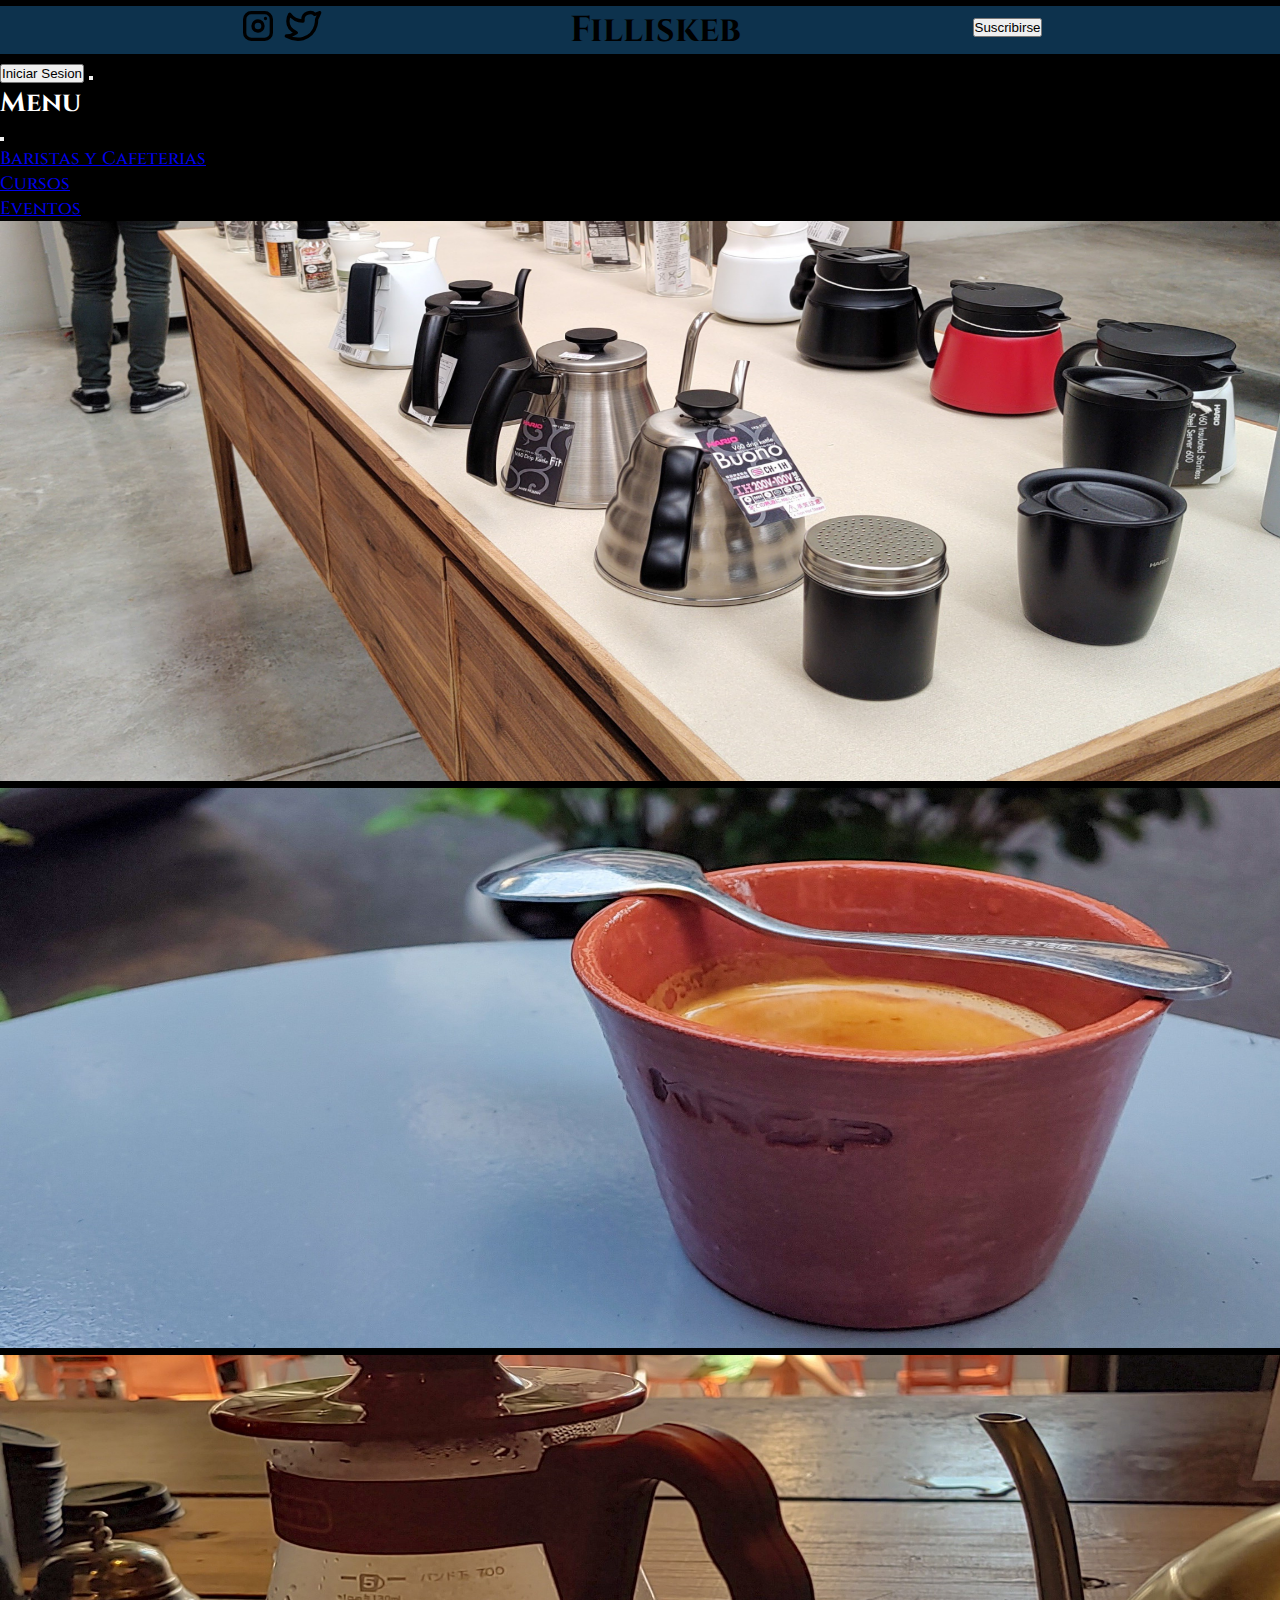
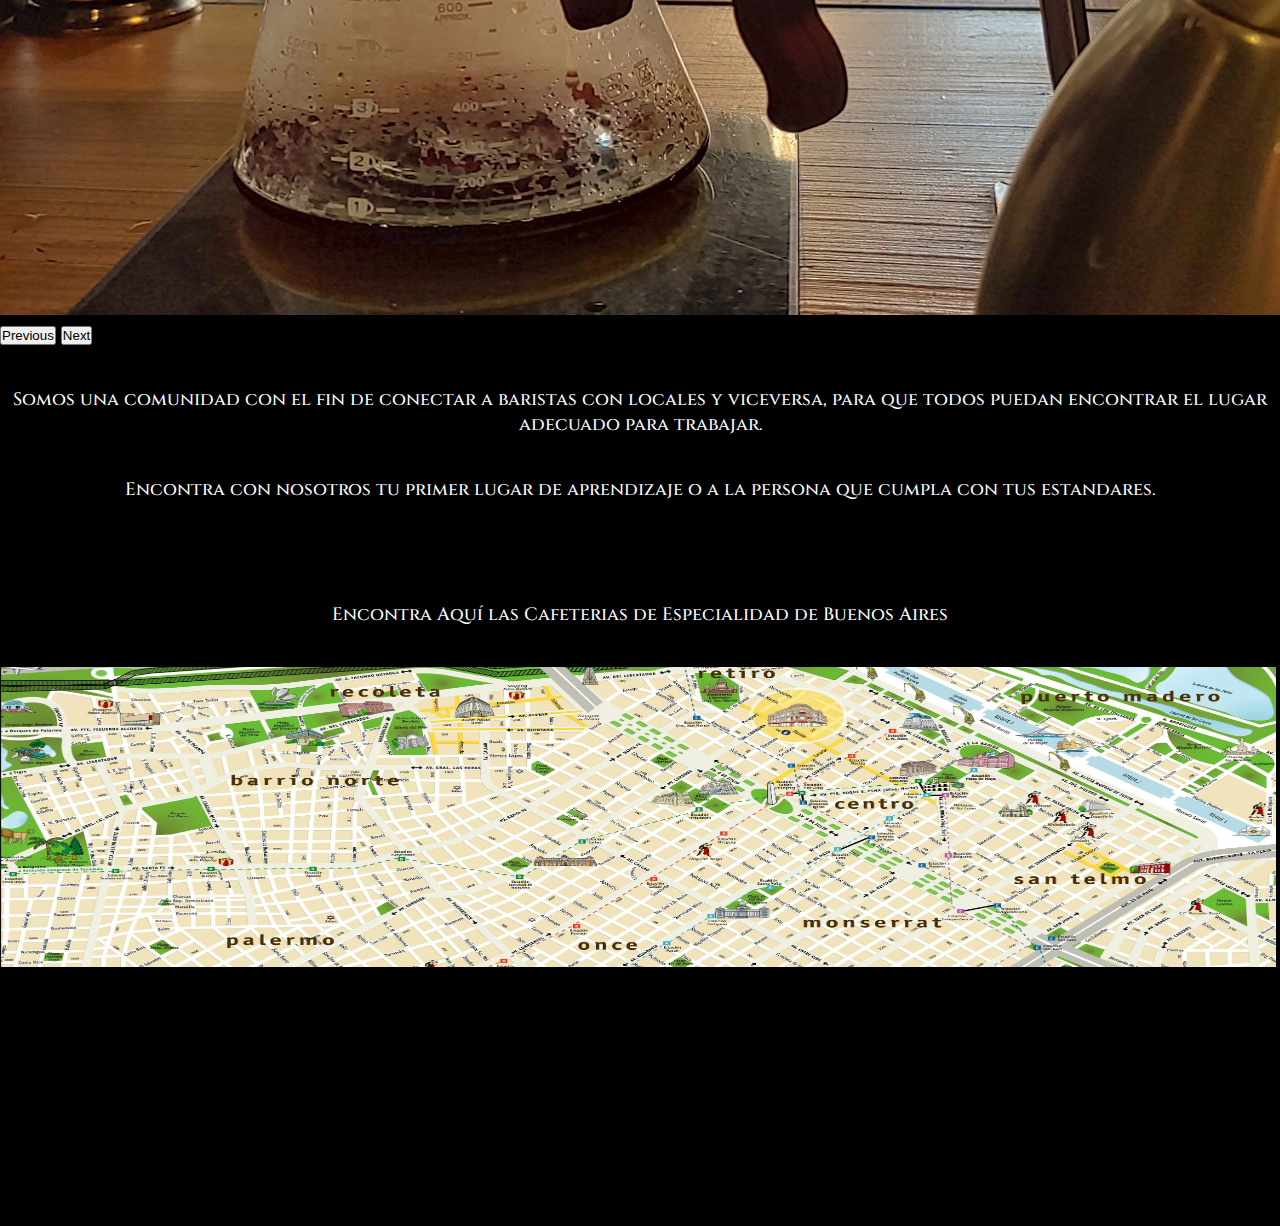
<file: index.html>
<!DOCTYPE html>
<html lang="en">
<head>
    <meta charset="UTF-8">
    <meta http-equiv="X-UA-Compatible" content="IE=edge">
    <meta name="viewport" content="width=device-width, initial-scale=1.0">
    <!-- Link Bootstrap -->
    <link href="https://cdn.jsdelivr.net/npm/bootstrap@5.3.0-alpha3/dist/css/bootstrap.min.css" rel="stylesheet" integrity="sha384-KK94CHFLLe+nY2dmCWGMq91rCGa5gtU4mk92HdvYe+M/SXH301p5ILy+dN9+nJOZ" crossorigin="anonymous">
    <!-- Link css -->
    <link rel="stylesheet" href="css/styles.css">
    <!-- Link Font -->
    <link rel="preconnect" href="https://fonts.googleapis.com">
<link rel="preconnect" href="https://fonts.gstatic.com" crossorigin>
<link href="https://fonts.googleapis.com/css2?family=Cinzel:wght@400;500&display=swap" rel="stylesheet">

<!-- META -->
<meta name="description" content="¿Estas buscando un Trabajo que se adapte a tus necesidades? Encontra con nostros también una comunidad de Baristas">
<meta name="keywords" content="BARISTAS, TRABAJO, CAFE, COFFEE, BUSCO, BUSQUEDA, LOCAL, CAFETERIA, CAFETERIA DE ESPECIALIDAD, ESPECIALIDAD">

<title>Filliskeb</title>
</head>

<body class="body">

<div class="container-fluid">
<header class="sticky-bottom" class="header">
    <div class="header" >
        <!-- Esto va a la Izquierda -->
        <div class="redes">
            <a href="https://www.instagram.com/" target="_blank">
            <img src="img/instagram.svg" alt="Logo instagram">
        </a>
        <a href="https://twitter.com/?lang=es" target="_blank">
            <img src="img/twitter.svg" alt="Logo Twitter">
        </a>
        </div>
        <div> <!--Esto va centrado-->
            <h1 class="logo">
                <a href="index.html">Filliskeb</a> </h1>
        </div>
        <div> <!--Esto va a la derecha-->
        <h2 class="suscrib">      
            <a href="pages/suscrib.html"><button type="button" class="btn btn-outline-light">Suscribirse</button></a>
        </div>
    </div>
</header>

<div class="navI">
    <nav class="navbar navbar-dark bg-black">
        <div class="container-fluid">
            <a href="pages/Inicioses.html"><button type="button" class="btn btn-outline-light">Iniciar Sesion</button></a>
        <button class="navbar-toggler" type="button" data-bs-toggle="offcanvas" data-bs-target="#offcanvasDarkNavbar" aria-controls="offcanvasDarkNavbar" aria-label="Toggle navigation">
        <span class="navbar-toggler-icon"></span>
        </button>
    <div class="offcanvas offcanvas-end text-bg-dark" tabindex="-1" id="offcanvasDarkNavbar" aria-labelledby="offcanvasDarkNavbarLabel">
        <div class="offcanvas-header">
            <h2 class="offcanvas-title" id="offcanvasDarkNavbarLabel">Menu</h2>
            <button type="button" class="btn-close btn-close-white" data-bs-dismiss="offcanvas" aria-label="Close"></button>
        </div>
            <!-- NAV /SASS -->
        <div class="navI offcanvas-body">
            <ul class="navbar-nav justify-content-end flex-grow-1 pe-3">
            <li class="nav-item"> <a class="nav-link" href="pages/bolsadt.html">Baristas y Cafeterias</a> </li>
            <li class="nav-item"> <a class="nav-link" href="pages/cursos.html">Cursos</a> </li>
            <li class="nav-item"> <a class="nav-link" href="pages/eventos.html">Eventos</a> </li>
            </ul>
        </div>
    </div>
    </div>
    </nav>
</div>

<!-- Descripcion Y Carrousel -->
<section class="carro col-xl-12">

    <div id="carouselExampleFade" class="carousel slide carousel-fade" data-bs-ride="carousel">
        <div class="carousel-inner">
            <div class="carousel-item active">
                <img src="img/barista1 (1).jpg" class="imgcarro" class="d-block w-100" alt="imgcoffee1">
            </div>
            <div class="carousel-item">
                <img src="img/barista3.jpg" class="imgcarro" class="d-block w-100" alt="imgcoffee2">
            </div>
            <div class="carousel-item">
                <img src="img/barista4.jpg" class="imgcarro" class="d-block w-100" alt="imgcoffee2">
            </div>
    </div>
    <button class="carousel-control-prev" type="button" data-bs-target="#carouselExampleFade" data-bs-slide="prev">
        <span aria-hidden="true"></span>
        <span class="visually-hidden">Previous</span>
    </button>
    <button class="carousel-control-next" type="button" data-bs-target="#carouselExampleFade" data-bs-slide="next">
        <span aria-hidden="true"></span>
        <span class="visually-hidden">Next</span>
    </button>
    </div>
    
        <div class="descrip">
            <p>Somos una comunidad con el fin de conectar a baristas con locales y viceversa, para que todos puedan encontrar el lugar adecuado para trabajar.</p>
            <p>Encontra con nosotros tu primer lugar de aprendizaje o a la persona que cumpla con tus estandares.</p>
        </div>
</section>

<!-- MAPA -->
<section class="row">

    <div >
        <p class="mapII">Encontra Aquí las Cafeterias de Especialidad de Buenos Aires</p>
        <a href="https://goo.gl/maps/H3Vbb7HtL5kJUJMr8?coh=178573&entry=tt " target="_blank">
            <img src="img/mapa1.jpg" alt="banner cafeto" class="banner">
        </a>
    </div>

</section>

<!-- Footer -->
<footer class="footer">
    <div>
        <h3>Seguinos</h3>
        <a href="https://www.instagram.com/" target="_blank">
        <img src="img/instagram.svg" alt="Logo instagram">
        </a>
        <a href="https://twitter.com/?lang=es" target="_blank">
        <img src="img/twitter.svg" alt="Logo Twitter">
        </a>
    </div>
    <div class="datos">
        <p>Contacto</p>
        <p>Nosotros</p>
        <p>arguellodario@gmail.com</p>
        <p>Company registration no. 007</p>
        <p>Politica de privacidad</p>
        <p>Anuncia con nosotros</p>
    </div>
</footer>
</div>

<!-- Script Bootstrap -->
<script src="https://cdn.jsdelivr.net/npm/bootstrap@5.3.0-alpha3/dist/js/bootstrap.bundle.min.js" integrity="sha384-ENjdO4Dr2bkBIFxQpeoTz1HIcje39Wm4jDKdf19U8gI4ddQ3GYNS7NTKfAdVQSZe" crossorigin="anonymous"></script>
</body>
</html>
</file>
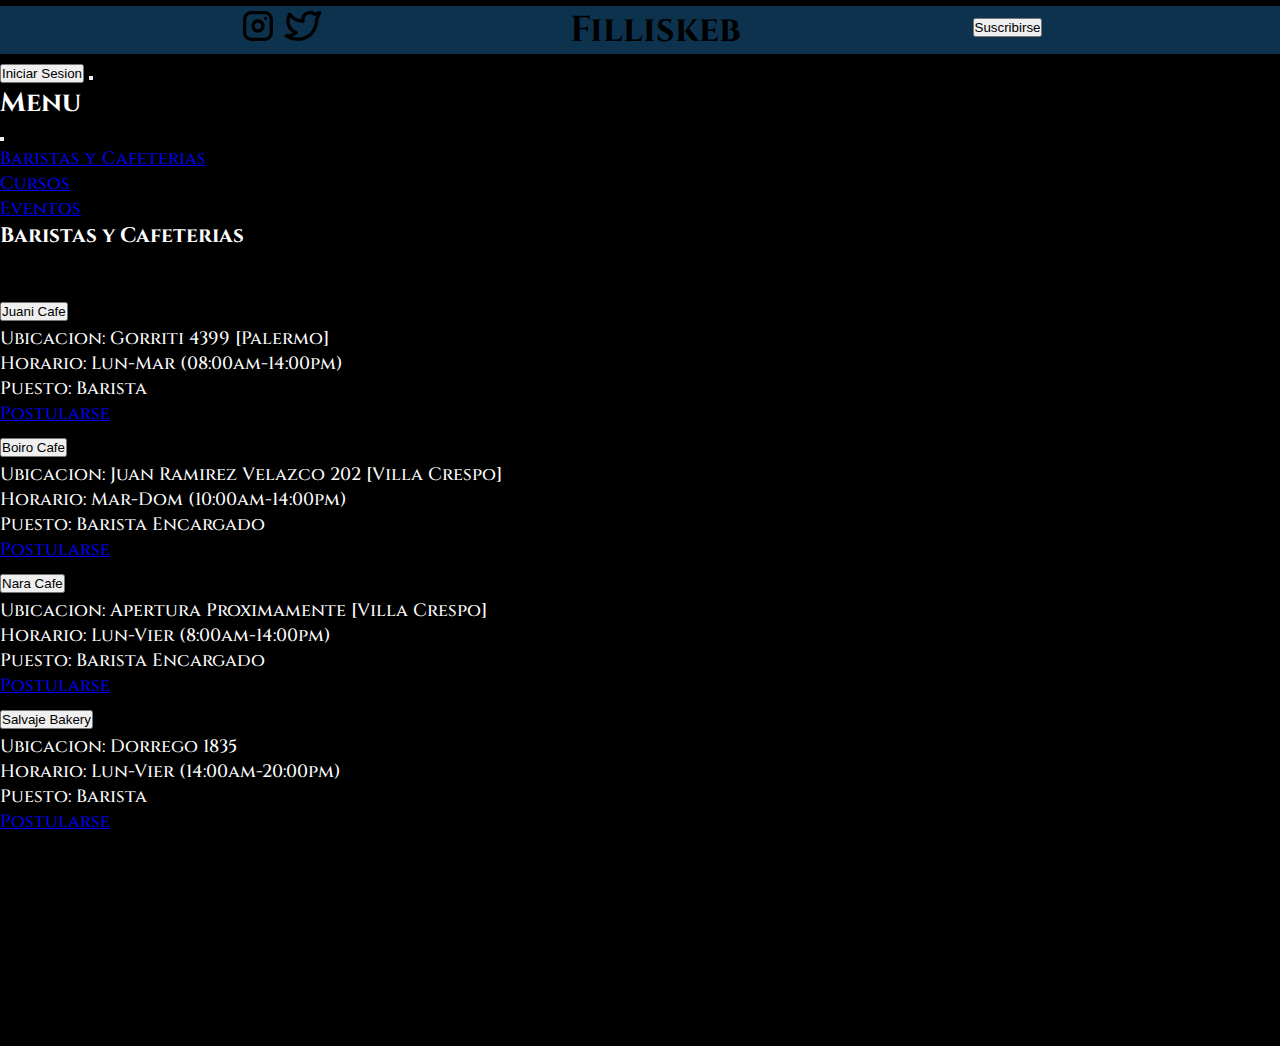
<file: pages/bolsadt.html>
<!DOCTYPE html>
<html lang="en">
<head>
    <meta charset="UTF-8">
    <meta http-equiv="X-UA-Compatible" content="IE=edge">
    <meta name="viewport" content="width=device-width, initial-scale=1.0">
    <!-- Link Bootstrap -->
    <link href="https://cdn.jsdelivr.net/npm/bootstrap@5.3.0-alpha3/dist/css/bootstrap.min.css" rel="stylesheet" integrity="sha384-KK94CHFLLe+nY2dmCWGMq91rCGa5gtU4mk92HdvYe+M/SXH301p5ILy+dN9+nJOZ" crossorigin="anonymous">
    <!-- Link css -->
    <link rel="stylesheet" href="../css/styles.css">
    <!-- Link Font -->
    <link rel="preconnect" href="https://fonts.googleapis.com">
<link rel="preconnect" href="https://fonts.gstatic.com" crossorigin>
<link href="https://fonts.googleapis.com/css2?family=Cinzel:wght@400;500&display=swap" rel="stylesheet">
    <!-- META -->
<meta name="description" content="¿Estas buscando un Trabajo que se adapte a tus necesidades? Encontra con nostros también una comunidad de Baristas">
<meta name="keywords" content="BARISTAS, TRABAJO, CAFE, COFFEE, BUSCO, BUSQUEDA, LOCAL, CAFETERIA, CAFETERIA DE ESPECIALIDAD, ESPECIALIDAD">

<title>FILLISKEB | Baristas y Cafeterias</title>
</head>
<body id="body" >

  <div class="container-fluid">
    <header class="sticky-bottom" class="header">
      <div class="header" >
          <!-- Esto va a la Izquierda -->
          <div class="redes">
              <a href="https://www.instagram.com/" target="_blank">
              <img src="../img/instagram.svg" alt="Logo instagram">
          </a>
          <a href="https://twitter.com/?lang=es" target="_blank">
              <img src="../img/twitter.svg" alt="Logo Twitter">
          </a>
          </div>
          <div> <!--Esto va centrado-->
              <h1 class="logo">
                  <a href="../index.html">Filliskeb</a> </h1>
          </div>
          <div> <!--Esto va a la derecha-->
          <h2 class="suscrib">      
              <a href="suscrib.html"><button type="button" class="btn btn-outline-light">Suscribirse</button></a>
          </div>
      </div>
  </header>

<div class="navI">
  <nav class="navbar navbar-dark bg-black">
    <div class="container-fluid">
      <a href="Inicioses.html"><button type="button" class="btn btn-outline-light">Iniciar Sesion</button></a>
        <button class="navbar-toggler" type="button" data-bs-toggle="offcanvas" data-bs-target="#offcanvasDarkNavbar" aria-controls="offcanvasDarkNavbar" aria-label="Toggle navigation">
          <span class="navbar-toggler-icon"></span>
        </button>
      <div class="offcanvas offcanvas-end text-bg-dark" tabindex="-1" id="offcanvasDarkNavbar" aria-labelledby="offcanvasDarkNavbarLabel">
        <div class="offcanvas-header">
            <h2 class="offcanvas-title" id="offcanvasDarkNavbarLabel">Menu</h2>
              <button type="button" class="btn-close btn-close-white" data-bs-dismiss="offcanvas" aria-label="Close"></button>
        </div>
            <!-- NAV /SASS -->
          <div class="navI offcanvas-body">
            <ul class="navbar-nav justify-content-end flex-grow-1 pe-3">
              <li class="nav-item"> <a class="nav-link" href="bolsadt.html">Baristas y Cafeterias</a> </li>
              <li class="nav-item"> <a class="nav-link" href="cursos.html">Cursos</a> </li>
              <li class="nav-item"> <a class="nav-link" href="eventos.html">Eventos</a> </li>
            </ul>
        </div>
      </div>
    </div>
  </nav>
</div>

  <section>
      <h3 class="titleII">Baristas y Cafeterias</h3>
  </section>

<section class="bdtrabj row mb-5">

  <div class="accordion accordion-flush" id="accordionFlushExample">
      <!-- Cambiar background -->
    <div class="accordion-item">
      <h2 class="accordion-header" id="flush-headingOne">
        <button class="accordion-button collapsed" type="button" data-bs-toggle="collapse" data-bs-target="#flush-collapseOne" aria-expanded="false" aria-controls="flush-collapseOne">
          Juani Cafe
        </button>
      </h2>
      <div id="flush-collapseOne" class="accordion-collapse collapse" aria-labelledby="flush-headingOne" data-bs-parent="#accordionFlushExample">
        <div class="accordion-body">
          <ul>
            <li>Ubicacion: Gorriti 4399 [Palermo]</li>
            <li>Horario: Lun-Mar (08:00am-14:00pm)</li>
            <li>Puesto: Barista</li>
          </ul>
          <a class="btn btn" role="button" aria-disabled="true" m=0 a href="suscrib.html">Postularse</a>
        </div>
      </div>
    </div>

      <!-- Cambiar background -->
    <div class="accordion-item">
      <h2 class="accordion-header" id="flush-headingTwo">
        <button class="accordion-button collapsed" type="button" data-bs-toggle="collapse" data-bs-target="#flush-collapseTwo" aria-expanded="false" aria-controls="flush-collapseTwo">
          Boiro Cafe
        </button>
      </h2>
      <div id="flush-collapseTwo" class="accordion-collapse collapse" aria-labelledby="flush-headingTwo" data-bs-parent="#accordionFlushExample">
        <div class="accordion-body">
          <ul>
            <li>Ubicacion: Juan Ramirez Velazco 202 [Villa Crespo]</li>
            <li>Horario: Mar-Dom (10:00am-14:00pm)</li>
            <li>Puesto: Barista Encargado</li>
          </ul>
          <a class="btn btn" role="button" aria-disabled="true" m=0 a href="suscrib.html">Postularse</a>
        </div>
      </div>
    </div>

      <!-- Cambiar background -->
    <div class="accordion-item">
      <h2 class="accordion-header" id="flush-headingThree">
        <button class="accordion-button collapsed" type="button" data-bs-toggle="collapse" data-bs-target="#flush-collapseThree" aria-expanded="false" aria-controls="flush-collapseThree">
          Nara Cafe
        </button>
      </h2>
      <div id="flush-collapseThree" class="accordion-collapse collapse" aria-labelledby="flush-headingThree" data-bs-parent="#accordionFlushExample">
        <div class="accordion-body">
          <ul>
            <li>Ubicacion: Apertura Proximamente [Villa Crespo]</li>
          <li>Horario: Lun-Vier (8:00am-14:00pm)</li>
          <li>Puesto: Barista Encargado</li>
          </ul>
          <a class="btn btn" role="button" aria-disabled="true" m=0 a href="suscrib.html">Postularse</a>
        </div>
      </div>
    </div>

    <div class="accordion-item">
      <h2 class="accordion-header" id="flush-headingFour">
        <button class="accordion-button collapsed" type="button" data-bs-toggle="collapse" data-bs-target="#flush-collapseFour" aria-expanded="false" aria-controls="flush-collapseFour">
          Salvaje Bakery
        </button>
      </h2>
      <div id="flush-collapseFour" class="accordion-collapse collapse" aria-labelledby="flush-headingFour" data-bs-parent="#accordionFlushExample">
        <div class="accordion-body">
          <ul>
            <li>Ubicacion: Dorrego 1835</li>
          <li>Horario: Lun-Vier (14:00am-20:00pm)</li>
          <li>Puesto: Barista</li>
          </ul>
          <a class="btn btn" role="button" aria-disabled="true" m=0 a href="suscrib.html">Postularse</a>
        </div>
      </div>
    </div>

  </div>
</section>

<footer class="footer">
  <div>
      <h3>Seguinos</h3>
      <a href="https://www.instagram.com/" target="_blank">
      <img src="../img/instagram.svg" alt="Logo instagram">
      </a>
      <a href="https://twitter.com/?lang=es" target="_blank">
      <img src="../img/twitter.svg" alt="Logo Twitter">
      </a>
  </div>
  <div class="datos">
      <p>Contacto</p>
      <p>Nosotros</p>
      <p>arguellodario@gmail.com</p>
      <p>Company registration no. 007</p>
      <p>Politica de privacidad</p>
      <p>Anuncia con nosotros</p>
  </div>
</footer>
  </div>
<script src="https://cdn.jsdelivr.net/npm/bootstrap@5.3.0-alpha3/dist/js/bootstrap.bundle.min.js" integrity="sha384-ENjdO4Dr2bkBIFxQpeoTz1HIcje39Wm4jDKdf19U8gI4ddQ3GYNS7NTKfAdVQSZe" crossorigin="anonymous"></script>
</body>
</html>
</file>
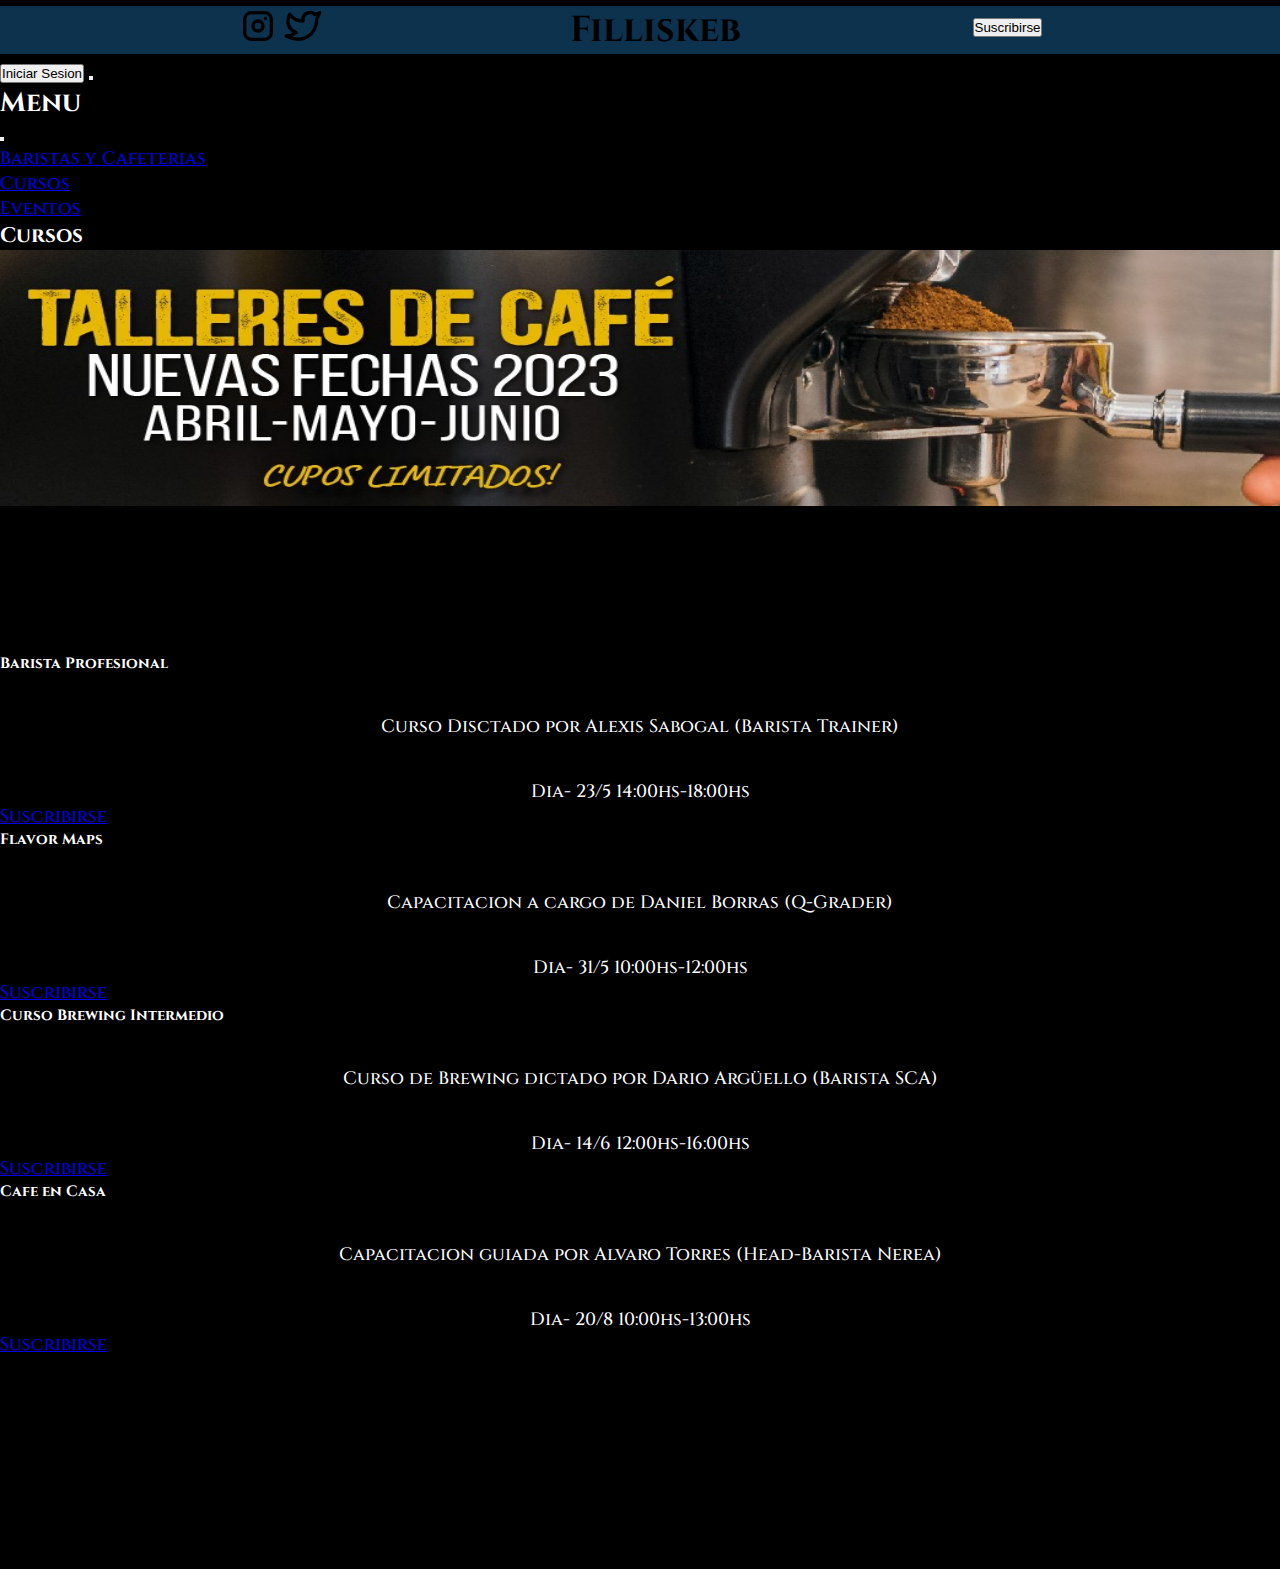
<file: pages/cursos.html>
<!DOCTYPE html>
<html lang="en">
<head>
    <meta charset="UTF-8">
    <meta http-equiv="X-UA-Compatible" content="IE=edge">
    <meta name="viewport" content="width=device-width, initial-scale=1.0">
    <!-- Link Bootstrap -->
    <link href="https://cdn.jsdelivr.net/npm/bootstrap@5.3.0-alpha3/dist/css/bootstrap.min.css" rel="stylesheet" integrity="sha384-KK94CHFLLe+nY2dmCWGMq91rCGa5gtU4mk92HdvYe+M/SXH301p5ILy+dN9+nJOZ" crossorigin="anonymous">
    <!-- Link css -->
    <link rel="stylesheet" href="../css/styles.css">
    <!-- Link Font -->
    <link rel="preconnect" href="https://fonts.googleapis.com">
<link rel="preconnect" href="https://fonts.gstatic.com" crossorigin>
<link href="https://fonts.googleapis.com/css2?family=Cinzel:wght@400;500&display=swap" rel="stylesheet">
    <!-- META -->
<meta name="description" content="¿Estas buscando un Trabajo que se adapte a tus necesidades? Encontra con nostros también una comunidad de Baristas">
<meta name="keywords" content="BARISTAS, TRABAJO, CAFE, COFFEE, BUSCO, BUSQUEDA, LOCAL, CAFETERIA, CAFETERIA DE ESPECIALIDAD, ESPECIALIDAD">

    <title>FILLISKEB | Cursos de Baristas</title>
</head>
<body id="body">
    <div class="container-fluid">
        <header class="sticky-bottom" class="header">
            <div class="header" >
                <div class="redes">
                    <a href="https://www.instagram.com/" target="_blank">
                    <img src="../img/instagram.svg" alt="Logo instagram">
                </a>
                <a href="https://twitter.com/?lang=es" target="_blank">
                    <img src="../img/twitter.svg" alt="Logo Twitter">
                </a>
            </div>
            <div> <!--Esto va centrado-->
                    <h1 class="logo">
                        <a href="../index.html">Filliskeb</a> </h1>
            </div>
            <div> <!--Esto va a la derecha-->
                <h2 class="suscrib">      
                    <a href="suscrib.html"><button type="button" class="btn btn-outline-light">Suscribirse</button></a>
                </h2>
            </div>
            </div>
        </header>
    
        <div class="navI">
        <nav class="navbar navbar-dark bg-black">
            <div class="container-fluid">
                <a href="Inicioses.html"><button type="button" class="btn btn-outline-light">Iniciar Sesion</button></a>
                <button class="navbar-toggler" type="button" data-bs-toggle="offcanvas" data-bs-target="#offcanvasDarkNavbar" aria-controls="offcanvasDarkNavbar" aria-label="Toggle navigation">
                <span class="navbar-toggler-icon"></span>
                </button>
            <div class="offcanvas offcanvas-end text-bg-dark" tabindex="-1" id="offcanvasDarkNavbar" aria-labelledby="offcanvasDarkNavbarLabel">
                <div class="offcanvas-header">
                    <h2 class="offcanvas-title" id="offcanvasDarkNavbarLabel">Menu</h2>
                    <button type="button" class="btn-close btn-close-white" data-bs-dismiss="offcanvas" aria-label="Close"></button>
                </div>
                    <!-- NAV /SASS -->
                <div class="navI offcanvas-body">
                    <ul class="navbar-nav justify-content-end flex-grow-1 pe-3">
                    <li class="nav-item"> <a class="nav-link" href="bolsadt.html">Baristas y Cafeterias</a> </li>
                    <li class="nav-item"> <a class="nav-link" href="cursos.html">Cursos</a> </li>
                    <li class="nav-item"> <a class="nav-link" href="eventos.html">Eventos</a> </li>
                    </ul>
                </div>
            </div>
            </div>
        </nav>
        </div>

    <section>
        <h3 class="titleII">Cursos</h3>
    </section>

    <section class="bannerdos" class="row">
        <a href="https://tiendadelbarista.com/" target="_blank">
            <img src="../img/bannerpromo.jpg" class="mw-100">
        </a>
    </section>
    <section>
        <div class="cardcurs card mb-3">
        <div class="cardbody card-body">
            <h5 class="card-title">Barista Profesional</h5>
            <p class="card-text"> Curso Disctado por Alexis Sabogal (Barista Trainer)</p>
            <p>Dia- 23/5 14:00hs-18:00hs</p>
            <a href="suscrib.html" class="btn btn-dark">Suscribirse</a>
        </div>
        </div>
        
        <div class="cardcurs card mb-3">
        <div class="cardbody card-body">
            <h5 class="card-title">Flavor Maps</h5>
            <p class="card-text">Capacitacion a cargo de Daniel Borras (Q-Grader)</p>
            <p>Dia- 31/5 10:00hs-12:00hs</p>
            <a href="suscrib.html" class="btn btn-dark">Suscribirse</a>
        </div>
        </div>
        
        <div class="cardcurs card mb-3" >
        <div class="cardbody card-body">
            <h5 class="card-title">Curso Brewing Intermedio</h5>
            <p class="card-text">Curso de Brewing dictado por Dario Argüello (Barista SCA) </p>
            <p>Dia- 14/6 12:00hs-16:00hs</p>
            <a href="suscrib.html" class="btn btn-dark">Suscribirse</a>
        </div>
        </div>
        <div class="cardcurs card mb-3">
        <div class="cardbody card-body">
            <h5 class="card-title">Cafe en Casa</h5>
            <p class="card-text">Capacitacion guiada por Alvaro Torres (Head-Barista Nerea) </p>
            <p>Dia- 20/8 10:00hs-13:00hs</p>
            <a href="suscrib.html" class="btn btn-dark">Suscribirse</a>
        </div>
    </div>
                        
    </section>

<footer class="footer">
    <div>
        <h3>Seguinos</h3>
        <a href="https://www.instagram.com/" target="_blank">
        <img src="../img/instagram.svg" alt="Logo instagram">
        </a>
        <a href="https://twitter.com/?lang=es" target="_blank">
        <img src="../img/twitter.svg" alt="Logo Twitter">
        </a>
    </div>
    <div class="datos">
        <p>Contacto</p>
        <p>Nosotros</p>
        <p>arguellodario@gmail.com</p>
        <p>Company registration no. 007</p>
        <p>Politica de privacidad</p>
        <p>Anuncia con nosotros</p>
    </div>
</footer>
</div>
    <script src="https://cdn.jsdelivr.net/npm/bootstrap@5.3.0-alpha3/dist/js/bootstrap.bundle.min.js" integrity="sha384-ENjdO4Dr2bkBIFxQpeoTz1HIcje39Wm4jDKdf19U8gI4ddQ3GYNS7NTKfAdVQSZe" crossorigin="anonymous"></script>
</body>
</html>
</file>
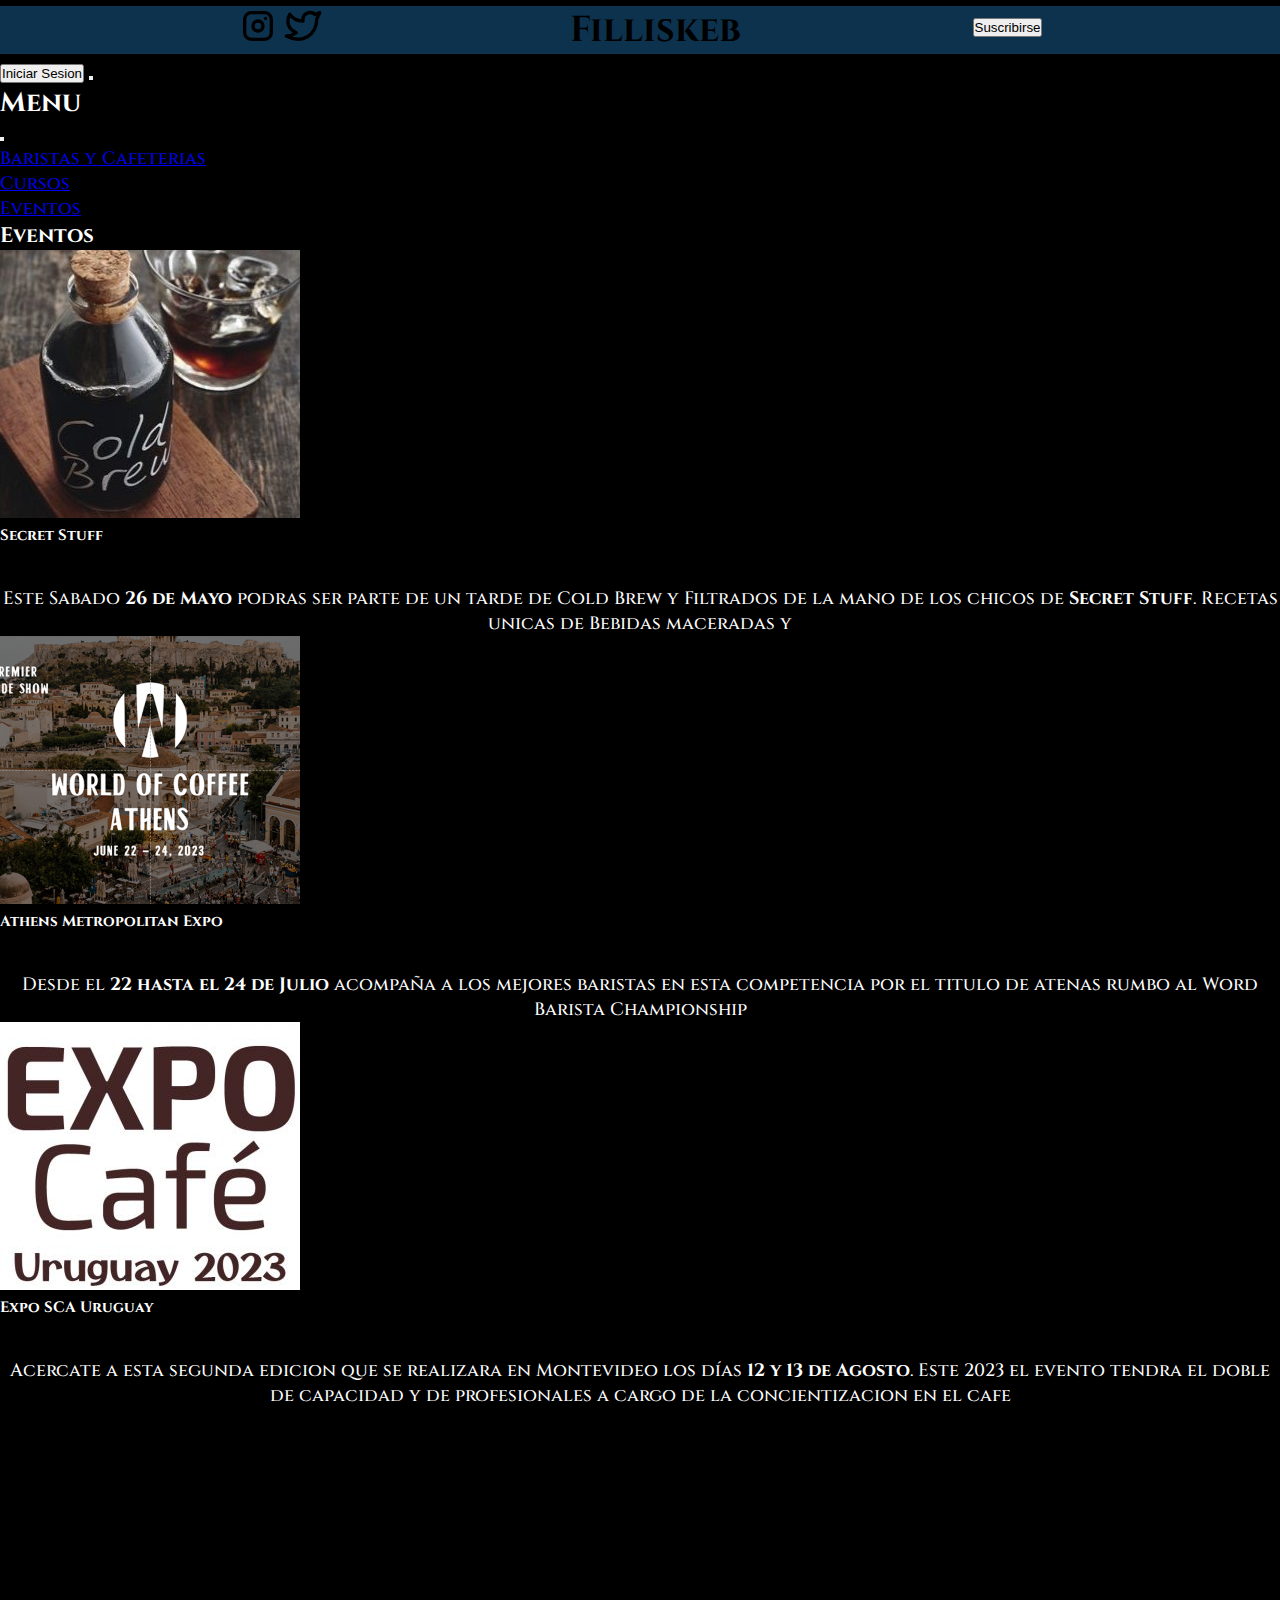
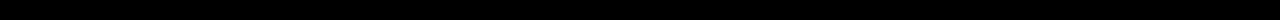
<file: pages/eventos.html>
<!DOCTYPE html>
<html lang="en">
<head>
    <meta charset="UTF-8">
    <meta http-equiv="X-UA-Compatible" content="IE=edge">
    <meta name="viewport" content="width=device-width, initial-scale=1.0">
    <!-- Link Bootstrap -->
    <link href="https://cdn.jsdelivr.net/npm/bootstrap@5.3.0-alpha3/dist/css/bootstrap.min.css" rel="stylesheet" integrity="sha384-KK94CHFLLe+nY2dmCWGMq91rCGa5gtU4mk92HdvYe+M/SXH301p5ILy+dN9+nJOZ" crossorigin="anonymous">
    <!-- Link css -->
    <link rel="stylesheet" href="../css/styles.css">
    <!-- Link Font -->
    <link rel="preconnect" href="https://fonts.googleapis.com">
<link rel="preconnect" href="https://fonts.gstatic.com" crossorigin>
<link href="https://fonts.googleapis.com/css2?family=Cinzel:wght@400;500&display=swap" rel="stylesheet">
    <!-- META -->
<meta name="description" content="¿Estas buscando un Trabajo que se adapte a tus necesidades? Encontra con nostros también una comunidad de Baristas">
<meta name="keywords" content="BARISTAS, TRABAJO, CAFE, COFFEE, BUSCO, BUSQUEDA, LOCAL, CAFETERIA, CAFETERIA DE ESPECIALIDAD, ESPECIALIDAD">

    <title>FILLISKEB | Eventos Anuales</title>
</head>
<body id="body">
<div class="container-fluid">
    <header class="sticky-bottom row-xl-12" class="header">
        <div class="header" >
            <div class="redes">
                <a href="https://www.instagram.com/" target="_blank">
                <img src="../img/instagram.svg" alt="Logo instagram">
                </a>
                <a href="https://twitter.com/?lang=es" target="_blank">
                <img src="../img/twitter.svg" alt="Logo Twitter">
                </a>
            </div>
            <div> <!--Esto va centrado-->
                <h1 class="logo"> <a href="../index.html">Filliskeb</a> </h1>
            </div>
            <div> <!--Esto va a la derecha-->
                <h2 class="suscrib"> <a href="suscrib.html"><button type="button" class="btn btn-outline-light">Suscribirse</button></a>
                </h2>
            </div>
        </div>
    </header>

<div class="navI">
    <nav class="navbar navbar-dark bg-black">
    <div class="container-fluid">
        <a href="Inicioses.html"><button type="button" class="btn btn-outline-light">Iniciar Sesion</button></a>
        <button class="navbar-toggler" type="button" data-bs-toggle="offcanvas" data-bs-target="#offcanvasDarkNavbar" aria-controls="offcanvasDarkNavbar" aria-label="Toggle navigation">
            <span class="navbar-toggler-icon"></span>
        </button>
        <div class="offcanvas offcanvas-end text-bg-dark" tabindex="-1" id="offcanvasDarkNavbar" aria-labelledby="offcanvasDarkNavbarLabel">
        <div class="offcanvas-header">
            <h2 class="offcanvas-title" id="offcanvasDarkNavbarLabel">Menu</h2>
                <button type="button" class="btn-close btn-close-white" data-bs-dismiss="offcanvas" aria-label="Close"></button>
        </div>
            <!-- NAV /SASS -->
            <div class="navI offcanvas-body">
            <ul class="navbar-nav justify-content-end flex-grow-1 pe-3">
                <li class="nav-item"> <a class="nav-link" href="bolsadt.html">Baristas y Cafeterias</a></li>
                <li class="nav-item"> <a class="nav-link" href="cursos.html">Cursos</a></li>
                <li class="nav-item"> <a class="nav-link" href="eventos.html">Eventos</a></li>
            </ul>
        </div>
        </div>
    </div>
    </nav>
</div>
        <h3 class="titleII">Eventos</h3>
    </section>

<section>
        <div class="card mb-3">
            <div class="row g-0">
                <div class="imgcard" class="col-xl-10">
                <img src="../img/evencoldb.jpg" class="img-fluid rounded-start" alt="...">
                </div>
                <div class="col-md-8">
                <div class="card-body">
                    <h5 class="card-title">Secret Stuff</h5>
                    <p class="cardt card-text">Este Sabado <strong>26 de Mayo</strong> podras ser parte de un tarde de Cold Brew y Filtrados de la mano de los chicos de <strong>Secret Stuff</strong>.
                    Recetas unicas de Bebidas maceradas y  </p>
                </div>
                </div>
            </div>
        </div>
        <div class="card mb-3">
            <div class="row g-0">
                <div class="imgcard" class="col-xl-10">
                <img src="../img/evenwbc.png" class="img-fluid rounded-start" alt="...">
                </div>
                <div class="col-md-8">
                <div class="card-body">
                    <h5 class="card-title">Athens Metropolitan Expo</h5>
                    <p class="cardt card-text">Desde el <strong>22 hasta el 24 de Julio</strong> acompaña a los mejores baristas en esta competencia por el titulo de atenas rumbo al Word Barista Championship </p>
                </div>
                </div>
            </div>
        </div>
        <div class="card mb-3">
            <div class="row g-0">
                <div class="imgcard" class="col-xl-10">
                <img src="../img/eventouru.jpg" class="img-fluid rounded-start" alt="...">
                </div>
                <div class="col-md-8">
                <div class="card-body">
                    <h5 class="card-title">Expo SCA Uruguay</h5>
                    <p class="cardt card-text">Acercate a esta segunda edicion que se realizara en Montevideo los días <strong>12 y 13 de Agosto</strong>. Este 2023 el evento tendra el doble de capacidad y de profesionales a cargo de la concientizacion en el cafe  </p>
                </div>
                </div>
            </div>
        </div> 
</section>

    <footer class="footer">
        <div>
            <h3>Seguinos</h3>
            <a href="https://www.instagram.com/" target="_blank">
            <img src="../img/instagram.svg" alt="Logo instagram">
            </a>
            <a href="https://twitter.com/?lang=es" target="_blank">
            <img src="../img/twitter.svg" alt="Logo Twitter">
            </a>
        </div>
        <div class="datos">
            <p>Contacto</p>
            <p>Nosotros</p>
            <p>arguellodario@gmail.com</p>
            <p>Company registration no. 007</p>
            <p>Politica de privacidad</p>
            <p>Anuncia con nosotros</p>
        </div>
</footer>
</div>
    <script src="https://cdn.jsdelivr.net/npm/bootstrap@5.3.0-alpha3/dist/js/bootstrap.bundle.min.js" integrity="sha384-ENjdO4Dr2bkBIFxQpeoTz1HIcje39Wm4jDKdf19U8gI4ddQ3GYNS7NTKfAdVQSZe" crossorigin="anonymous"></script>
</body>
</html>
</file>
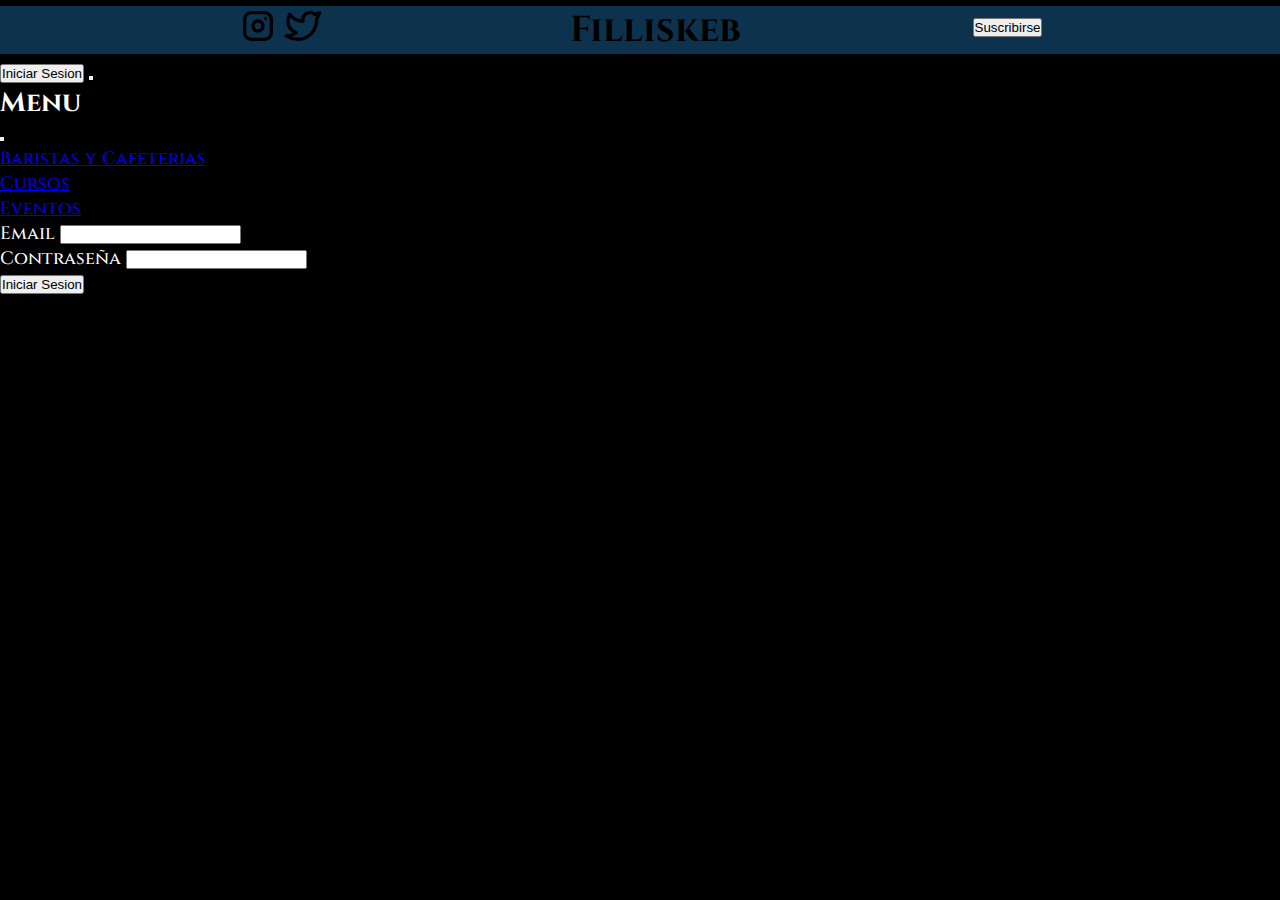
<file: pages/Inicioses.html>
<!DOCTYPE html>
<html lang="en">
<head>
    <meta charset="UTF-8">
    <meta name="viewport" content="width=device-width, initial-scale=1.0">
    <!-- Link Bootstrap -->
    <link href="https://cdn.jsdelivr.net/npm/bootstrap@5.3.0-alpha3/dist/css/bootstrap.min.css" rel="stylesheet" integrity="sha384-KK94CHFLLe+nY2dmCWGMq91rCGa5gtU4mk92HdvYe+M/SXH301p5ILy+dN9+nJOZ" crossorigin="anonymous">
    <!-- Link css -->
    <link rel="stylesheet" href="../css/styles.css">
    <!-- Link Font -->
    <link rel="preconnect" href="https://fonts.googleapis.com">
<link rel="preconnect" href="https://fonts.gstatic.com" crossorigin>
<link href="https://fonts.googleapis.com/css2?family=Cinzel:wght@400;500&display=swap" rel="stylesheet">
    <!-- META -->
<meta name="description" content="¿Estas buscando un Trabajo que se adapte a tus necesidades? Encontra con nostros también una comunidad de Baristas">
<meta name="keywords" content="BARISTAS, TRABAJO, CAFE, COFFEE, BUSCO, BUSQUEDA, LOCAL, CAFETERIA, CAFETERIA DE ESPECIALIDAD, ESPECIALIDAD">

    <title>Document</title>
</head>
<body>
    <div class="container-fluid">
        <header class="sticky-bottom row-xl-12" class="header">
            <div class="header" >
                <div class="redes">
                    <a href="https://www.instagram.com/" target="_blank">
                    <img src="../img/instagram.svg" alt="Logo instagram">
                    </a>
                    <a href="https://twitter.com/?lang=es" target="_blank">
                    <img src="../img/twitter.svg" alt="Logo Twitter">
                    </a>
                </div>
                <div> <!--Esto va centrado-->
                    <h1 class="logo"> <a href="../index.html">Filliskeb</a> </h1>
                </div>
                <div> <!--Esto va a la derecha-->
                <h2 class="suscrib">      
                    <a href="suscrib.html"><button type="button" class="btn btn-outline-light">Suscribirse</button></a>
                </div>
            </div>
        </header>

    <section class="row-xl-12">
        <div class="navI">
            <nav class="navbar navbar-dark bg-black">
            <div class="container-fluid">
                <a href="Inicioses.html"><button type="button" class="btn btn-outline-light">Iniciar Sesion</button></a>
                    <button class="navbar-toggler" type="button" data-bs-toggle="offcanvas" data-bs-target="#offcanvasDarkNavbar" aria-controls="offcanvasDarkNavbar" aria-label="Toggle navigation">
                <span class="navbar-toggler-icon"></span>
                </button>
            <div class="offcanvas offcanvas-end text-bg-dark" tabindex="-1" id="offcanvasDarkNavbar" aria-labelledby="offcanvasDarkNavbarLabel">
                <div class="offcanvas-header">
                    <h2 class="offcanvas-title" id="offcanvasDarkNavbarLabel">Menu</h2>
                    <button type="button" class="btn-close btn-close-white" data-bs-dismiss="offcanvas" aria-label="Close"></button>
                </div>
                    <!-- NAV /SASS -->
                <div class="navI offcanvas-body">
                    <ul class="navbar-nav justify-content-end flex-grow-1 pe-3">
                    <li class="nav-item"> <a class="nav-link" href="bolsadt.html">Baristas y Cafeterias</a> </li>
                    <li class="nav-item"> <a class="nav-link" href="cursos.html">Cursos</a> </li>
                    <li class="nav-item"> <a class="nav-link" href="eventos.html">Eventos</a> </li>
                    </ul>
                </div>
            </div>
            </div>
            </nav>
            </div>
        </section>
    
        <section class="container-fluid">
            <form class="formI row">
                <div class="col-md-6">
                <div>
                    <label for="inputEmail4" class="form-label">Email</label>
                        <input type="email" class="form-control" id="inputEmail4">
                </div>
                <div>
                    <label for="inputPassword4" class="form-label">Contraseña</label>
                        <input type="password" class="form-control" id="inputPassword4">
                </div>
                
            </div>

            <div class="col-12">
            <button type="submit" class="btn btn-primary">Iniciar Sesion</button>
            </div>
        </form>
    </section>

    <footer class="footer col-12">
        <div class="col">
            <h3>Seguinos</h3>
            <a href="https://www.instagram.com/" target="_blank">
            <img src="../img/instagram.svg" alt="Logo instagram">
            </a>
            <a href="https://twitter.com/?lang=es" target="_blank">
            <img src="../img/twitter.svg" alt="Logo Twitter">
            </a>
        </div>
        <div class="datos">
            <p>Contacto</p>
            <p>Nosotros</p>
            <p>arguellodario@gmail.com</p>
            <p>Company registration no. 007</p>
            <p>Politica de privacidad</p>
            <p>Anuncia con nosotros</p>
        </div>
</footer>
</div>
    <script src="https://cdn.jsdelivr.net/npm/bootstrap@5.3.0-alpha3/dist/js/bootstrap.bundle.min.js" integrity="sha384-ENjdO4Dr2bkBIFxQpeoTz1HIcje39Wm4jDKdf19U8gI4ddQ3GYNS7NTKfAdVQSZe" crossorigin="anonymous"></script>

</body>
</html>
</file>
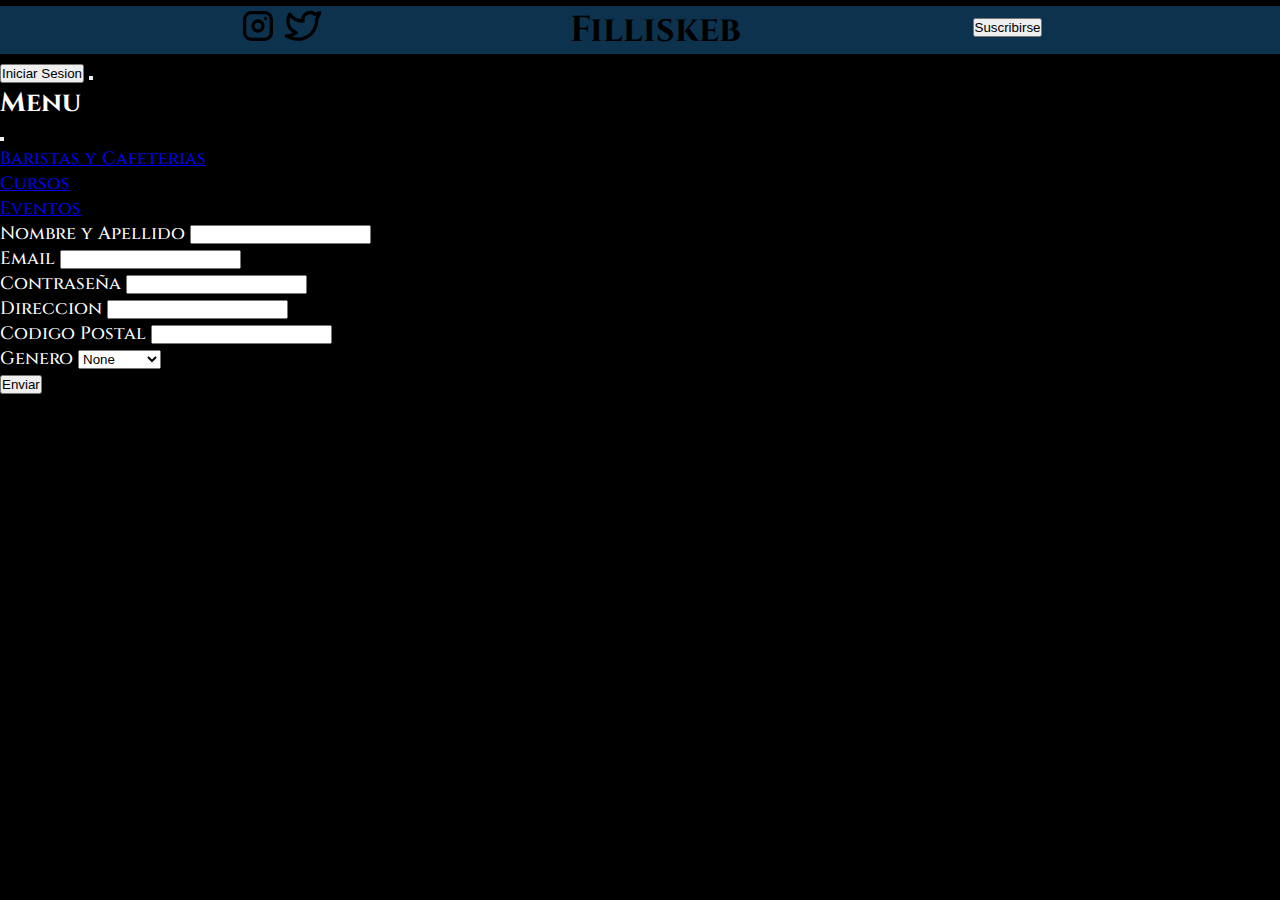
<file: pages/suscrib.html>
<!DOCTYPE html>
<html lang="en">
<head>
    <meta charset="UTF-8">
    <meta http-equiv="X-UA-Compatible" content="IE=edge">
    <meta name="viewport" content="width=device-width, initial-scale=1.0">
    <!-- Link Bootstrap -->
    <link href="https://cdn.jsdelivr.net/npm/bootstrap@5.3.0-alpha3/dist/css/bootstrap.min.css" rel="stylesheet" integrity="sha384-KK94CHFLLe+nY2dmCWGMq91rCGa5gtU4mk92HdvYe+M/SXH301p5ILy+dN9+nJOZ" crossorigin="anonymous">
    <!-- Link css -->
    <link rel="stylesheet" href="../css/styles.css">
    <!-- Link Font -->
    <link rel="preconnect" href="https://fonts.googleapis.com">
<link rel="preconnect" href="https://fonts.gstatic.com" crossorigin>
<link href="https://fonts.googleapis.com/css2?family=Cinzel:wght@400;500&display=swap" rel="stylesheet">
    <!-- META -->
<meta name="description" content="¿Estas buscando un Trabajo que se adapte a tus necesidades? Encontra con nostros también una comunidad de Baristas">
<meta name="keywords" content="BARISTAS, TRABAJO, CAFE, COFFEE, BUSCO, BUSQUEDA, LOCAL, CAFETERIA, CAFETERIA DE ESPECIALIDAD, ESPECIALIDAD">

    <title>Suscribirse</title>
</head>

<body id="body">
    <div class="container-fluid">
        <header class="sticky-bottom row-xl-12" class="header">
            <div class="header" >
                <div class="redes">
                    <a href="https://www.instagram.com/" target="_blank">
                    <img src="../img/instagram.svg" alt="Logo instagram">
                    </a>
                    <a href="https://twitter.com/?lang=es" target="_blank">
                    <img src="../img/twitter.svg" alt="Logo Twitter">
                    </a>
                </div>
                <div> <!--Esto va centrado-->
                    <h1 class="logo"> <a href="../index.html">Filliskeb</a> </h1>
                </div>
                <div> <!--Esto va a la derecha-->
                <h2 class="suscrib">      
                    <a href="suscrib.html"><button type="button" class="btn btn-outline-light">Suscribirse</button></a>
                </div>
            </div>
        </header>

<div class="navI">
    <nav class="navbar navbar-dark bg-black">
        <div class="container-fluid">
            <a href="Inicioses.html"><button type="button" class="btn btn-outline-light">Iniciar Sesion</button></a>
        <button class="navbar-toggler" type="button" data-bs-toggle="offcanvas" data-bs-target="#offcanvasDarkNavbar" aria-controls="offcanvasDarkNavbar" aria-label="Toggle navigation">
        <span class="navbar-toggler-icon"></span>
        </button>
    <div class="offcanvas offcanvas-end text-bg-dark" tabindex="-1" id="offcanvasDarkNavbar" aria-labelledby="offcanvasDarkNavbarLabel">
        <div class="offcanvas-header">
            <h2 class="offcanvas-title" id="offcanvasDarkNavbarLabel">Menu</h2>
            <button type="button" class="btn-close btn-close-white" data-bs-dismiss="offcanvas" aria-label="Close"></button>
        </div>
            <!-- NAV /SASS -->
        <div class="navI offcanvas-body">
            <ul class="navbar-nav justify-content-end flex-grow-1 pe-3">
            <li class="nav-item"> <a class="nav-link" href="bolsadt.html">Baristas y Cafeterias</a> </li>
            <li class="nav-item"> <a class="nav-link" href="cursos.html">Cursos</a> </li>
            <li class="nav-item"> <a class="nav-link" href="eventos.html">Eventos</a> </li>
            </ul>
        </div>
    </div>
    </div>
    </nav>
</div>

    <section class="container-fluid">
        <form class="formI row">
            <div class="col-md-6">
                <label for="validationCustom01" class="form-label">Nombre y Apellido</label>
                <input type="text" class="form-control" id="validationCustom01" value="" required>
                <div class="valid-feedback">
                </div>
            <div class="col-md-6">
                <label for="inputEmail4" class="form-label">Email</label>
                    <input type="email" class="form-control" id="inputEmail4">
            </div>
            <div class="col-md-6">
                <label for="inputPassword4" class="form-label">Contraseña</label>
                    <input type="password" class="form-control" id="inputPassword4">
            </div>
            <div class="col-md-6">
                <label for="inputAddress" class="form-label">Direccion</label>
                <input type="text" class="form-control" id="inputAddress">
            </div>
            <div class="col-md-6">
        <label for="inputCity" class="form-label">Codigo Postal</label>
        <input type="text" class="form-control" id="inputcp">
        </div>
        <div class="col-md-6">
        <label for="inputState" class="form-label">Genero</label>
        <select id="inputState" class="form-select">
            <option>None</option>
            <option>Masculino</option>
            <option>Femenino</option>
        </select>
        </div>
        </div>
        <div class="col-12">
        <button type="submit" class="btn btn-primary">Enviar</button>
        </div>
    </form>
</section>
    <footer class="footer" class="col-12">
        <div>
            <h3>Seguinos</h3>
            <a href="https://www.instagram.com/" target="_blank">
            <img src="../img/instagram.svg" alt="Logo instagram">
            </a>
            <a href="https://twitter.com/?lang=es" target="_blank">
            <img src="../img/twitter.svg" alt="Logo Twitter">
            </a>
        </div>
        <div class="datos">
            <p>Contacto</p>
            <p>Nosotros</p>
            <p>arguellodario@gmail.com</p>
            <p>Company registration no. 007</p>
            <p>Politica de privacidad</p>
            <p>Anuncia con nosotros</p>
        </div>
    </footer>
</div>

    <script src="https://cdn.jsdelivr.net/npm/bootstrap@5.3.0-alpha3/dist/js/bootstrap.bundle.min.js" integrity="sha384-ENjdO4Dr2bkBIFxQpeoTz1HIcje39Wm4jDKdf19U8gI4ddQ3GYNS7NTKfAdVQSZe" crossorigin="anonymous"></script>
</body>
</html>
</file>
<file: css/styles.css>
/*COLORES*/
/*MEDIDAS*/
/*MIXIN*/
/*MEDIA QUERIES*/
@media (min-width: 320px) and (max-width: 768px) {
  .header {
    padding: 10px 0 10px 0;
  }
  .logo {
    padding-left: 6px;
  }
  .imgtext p {
    display: none;
  }
  .redes {
    display: none;
  }
  .p {
    font-size: small;
  }
}
@media (min-width: 480px) {
  .logo {
    padding-left: 1rem;
  }
  .footer {
    display: flex;
    justify-content: space-around;
    margin: auto;
  }
}
@media (min-width: 768px) and (max-width: 1900px) {
  body {
    margin: 0;
    padding: 0;
    font-size: large;
  }
  .header {
    margin: 6px;
  }
}
* {
  margin: 0;
  padding: 0;
}

body {
  font-family: "Cinzel", serif;
  font-weight: 500;
  background-color: black;
  color: white;
}

header {
  background-color: #0D324D;
  max-width: 100%;
  top: 0;
}
header a {
  color: black;
  text-decoration: none;
}

.header {
  display: flex;
  justify-content: space-evenly;
}

div {
  justify-content: space-between;
}
div img {
  width: 40px;
}

.logo {
  margin: 0%;
}

.descrip {
  transition: 1s;
  transition-property: background-color;
  transition-delay: ease;
}
.descrip:hover {
  background-color: #0D324D;
}

.banner {
  width: 99.7%;
  height: 300px;
  margin: 40px 0 40px 0;
}

.bannerdos img {
  height: 16rem;
  width: 100rem;
  margin-bottom: 140px;
}

p {
  font-size: large;
  text-align: center;
  margin-top: 40px;
}

.bdtrabj {
  margin-top: 40px;
}

footer {
  color: black;
  margin-top: 40px;
  padding-top: 40px;
  padding-bottom: 40px;
  background-color: black;
  bottom: 0;
  text-align: center;
  animation-name: lastone;
  animation-iteration-count: infinite;
  animation-duration: 10s;
  animation-delay: 0s;
}
footer img {
  width: 40px;
}
footer a {
  text-decoration: none;
}

.pagess:hover {
  background-color: #0D324D;
}

@keyframes lastone {
  25% {
    background-color: #3A506B;
  }
  50% {
    background-color: #1C2541;
  }
  75% {
    background-color: #0D324D;
  }
  85% {
    background-color: #1C2541;
  }
  100% {
    background-color: #3A506B;
  }
}
.datos p {
  margin: 0%;
  font-size: 1rem;
  /* text-align: left; */
}

.formI {
  margin-bottom: 200px;
}

.carro {
  margin-bottom: 100px;
}
.carro img {
  width: 100%;
  height: 560px;
}

.imagenr img {
  width: 240px;
}

.imgcard img {
  width: 300px;
}

.mapII {
  transition: 1s;
  transition-property: background-color;
  transition-delay: ease;
}
.mapII:hover {
  background-color: #0D324D;
}

/*# sourceMappingURL=styles.css.map */
</file>
